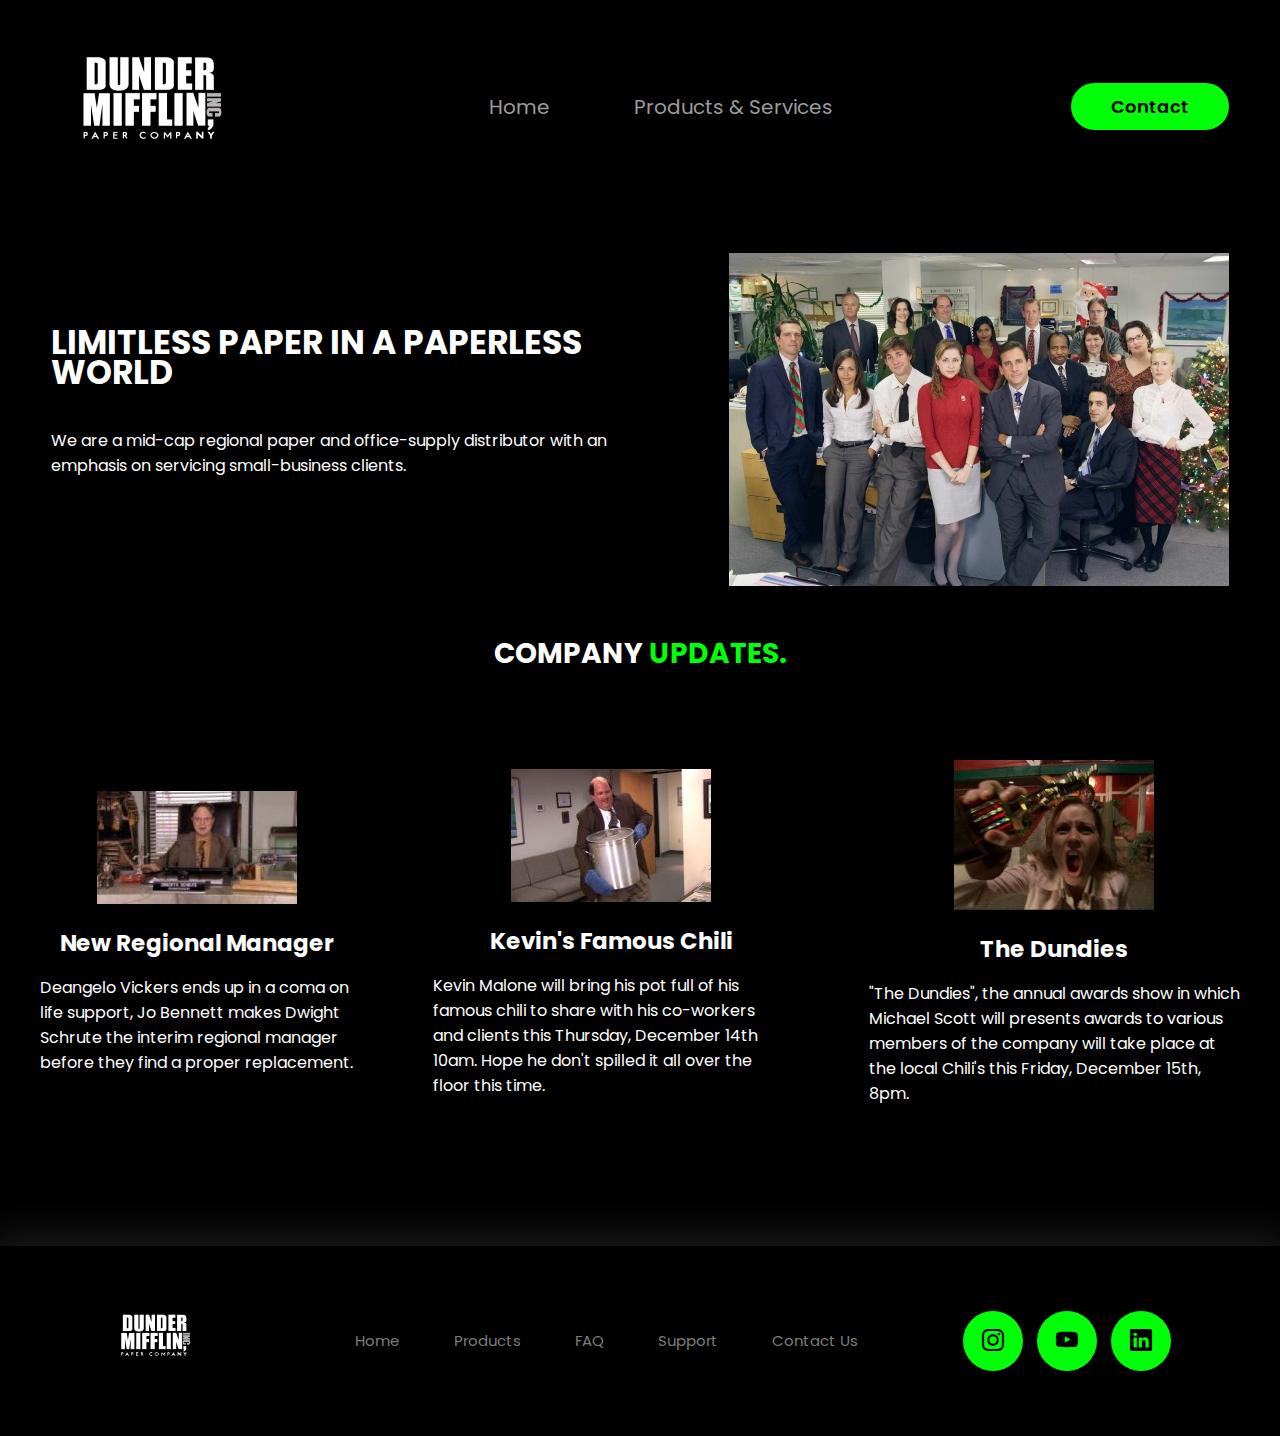
<file: index.html>
<!--------f-----------

    Project 4
    Name: JiaHui Wu
    Date: 2023-12-9
    Description: HTML of the page "index" for Project 4.
--------------------->

<!DOCTYPE html>
<html lang="en">
<head>
    <meta charset="UTF-8">
    <meta name="viewport" content="width=device-width, initial-scale=1.0">
    <link rel="preconnect" href="https://fonts.googleapis.com">
    <link rel="preconnect" href="https://fonts.gstatic.com" crossorigin>
    <link href="https://fonts.googleapis.com/css2?family=Pacifico&family=Poppins:ital,wght@0,100;0,200;0,300;0,400;0,500;0,600;0,700;0,800;0,900;1,100;1,200;1,300;1,400;1,500;1,600;1,700;1,800;1,900&display=swap" rel="stylesheet">
    <link rel="stylesheet" href="https://cdn.jsdelivr.net/npm/bootstrap-icons@1.11.2/font/bootstrap-icons.min.css">
    <link rel="stylesheet" href="style.css">
    <title>Dunder Mifflin Paper Company Home</title>
</head>
<body>
    <header>
        <div class="interface">
            <div class="logo">
                <a href="#">
                    <img src="images/logo.png" alt="Dunder Mifflin Logo">
                </a>               
            </div>

            <nav class="top-menu">
                <ul>
                    <li><a href="#">Home</a></li>
                    <li><a href="products.html">Products & Services</a></li>
                </ul>
            </nav>
            
            <div class="btn-contact">
                <form style="display: inline" action="contact.html" method="get">
                    <button>Contact</button>
                </form>               
            </div>
        </div>
    </header> 

    <main>
        <section class="top">
            <div class="interface">
                <div class="flex">
                    <div class="txt-top">
                        <h1>LIMITLESS PAPER IN A PAPERLESS WORLD</h1>
                        <p>We are a mid-cap regional paper and office-supply distributor 
                            with an emphasis on servicing small-business clients.</p> 
                    </div>

                    <div class="img-top">
                        <img src="images/company.jpg" alt="Picture of the company">
                    </div>
                </div>
            </div>
        </section>    

        <section class="updates">
            <div class="interface">
                <h2 class="title">COMPANY <span>UPDATES.</span></h2>
                <div class="flex">
                    <div class="updates-box">
                        <a href="#">
                            <img src="images/dwight-update.jpg" alt="Image of Dwight">
                        </a>
                        <h3>New Regional Manager</h3>
                        <p> Deangelo Vickers ends up in a coma on life support, 
                            Jo Bennett makes Dwight Schrute 
                            the interim regional manager before 
                            they find a proper replacement.</p>
                    </div>

                    <div class="updates-box">
                        <a href="#">
                            <img src="images/kevin-update.jpg" alt="Image of Kevin">
                        </a>
                        <h3>Kevin's Famous Chili</h3>
                        <p> Kevin Malone will bring his pot full of his famous chili
                            to share with his co-workers and clients this 
                            Thursday, December 14th 10am. Hope he don't spilled it all
                            over the floor this time.  
                            
                        </p>
                    </div>

                    <div class="updates-box">
                        <a href="#">
                            <img src="images/dundies-update.jpg" alt="Jim and Pam holding a Dundies">
                        </a>
                        <h3>The Dundies</h3>
                        <p>"The Dundies", the annual awards show in which Michael Scott 
                            will presents awards to various members of the company will
                            take place at the local Chili's this Friday, December 15th, 8pm.</p>
                    </div>
                </div>
            </div>
        </section>

    </main>
    
    <footer>
        <div class="interface">
            <div class="logo-footer">
                <img src="images/logo.png" alt="Dunder Mifflin Logo">
            </div>

            <nav class="bottom-menu">
                <ul>
                    <li><a href="#">Home</a></li>
                    <li><a href="products.html">Products</a></li>
                    <li><a href="#">FAQ</a></li>
                    <li><a href="#">Support</a></li>
                    <li><a href="contact.html">Contact Us</a></li>
                </ul>
            </nav>	

            <div class="btn-social">
                <button aria-label="Instagram logo"><i class="bi bi-instagram"></i></button>
                <button aria-label="Youtube logo"><i class="bi bi-youtube"></i></button>
                <button aria-label="LinkedIn logo"><i class="bi bi-linkedin"></i></button>
            </div>
        </div>
    </footer>
</body>
</html>
</file>
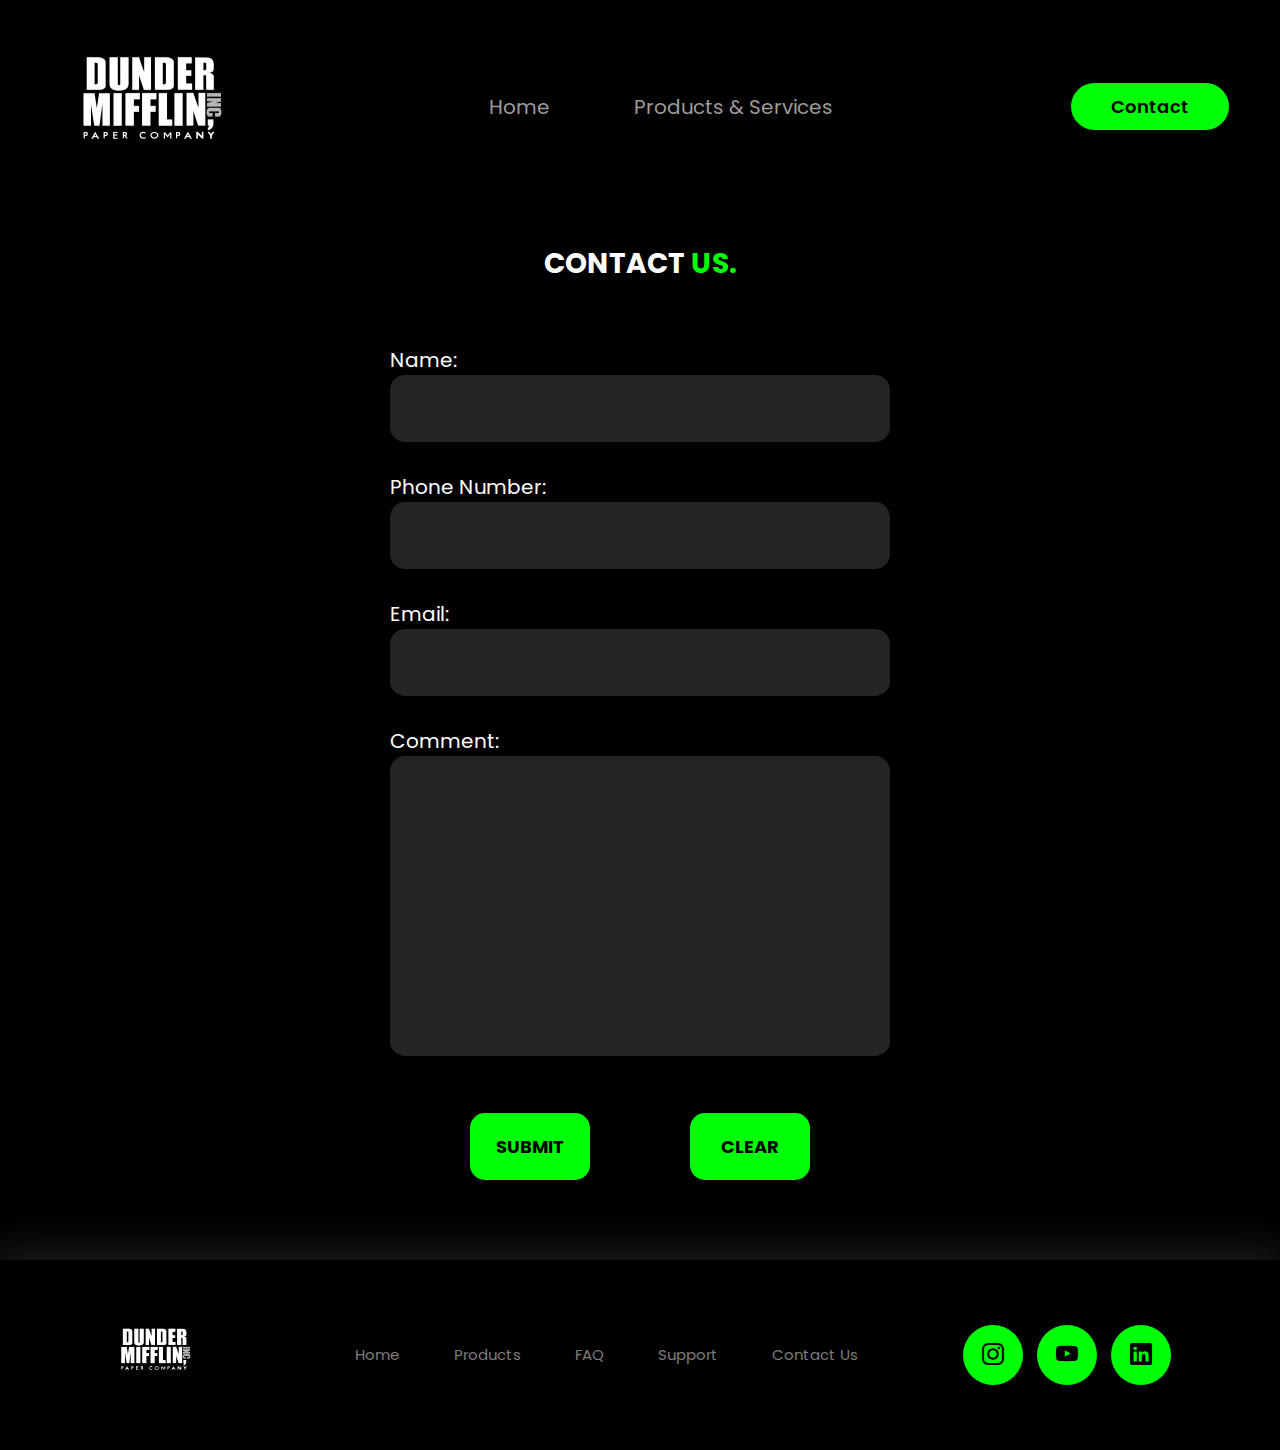
<file: contact.html>
<!--------f-----------

    Project 4
    Name: JiaHui Wu
    Date: 2023-12-9
    Description: HTML of the page "contact" for Project 4.
    
--------------------->

<!DOCTYPE html>
<html lang="en">
<head>
    <meta charset="UTF-8">
    <meta name="viewport" content="width=device-width, initial-scale=1.0">
    <link rel="preconnect" href="https://fonts.googleapis.com">
    <link rel="preconnect" href="https://fonts.gstatic.com" crossorigin>
    <link href="https://fonts.googleapis.com/css2?family=Pacifico&family=Poppins:ital,wght@0,100;0,200;0,300;0,400;0,500;0,600;0,700;0,800;0,900;1,100;1,200;1,300;1,400;1,500;1,600;1,700;1,800;1,900&display=swap" rel="stylesheet">
    <link rel="stylesheet" href="https://cdn.jsdelivr.net/npm/bootstrap-icons@1.11.2/font/bootstrap-icons.min.css">
    <link rel="stylesheet" href="style.css">
    <script src="formValidate.js"></script>
    <title>Dunder Mifflin Paper Company Contact</title>
</head>
<body>
    <header>
        <div class="interface">
            <div class="logo">
                <a href="index.html">
                    <img src="images/logo.png" alt="Dunder Mifflin Logo">
                </a>               
            </div>

            <nav class="top-menu">
                <ul>
                    <li><a href="index.html">Home</a></li>
                    <li><a href="products.html">Products & Services</a></li>
                </ul>
            </nav>
            
            <div class="btn-contact">
                <form style="display: inline" action="#" method="get">
                    <button>Contact</button>
                </form>               
            </div>
        </div>
    </header> 

    <main>
        <section class="contact">
            <div class="interface">
                <h2 class="title">CONTACT <span>US.</span></h2>
                <form id="contactForm" action="index.html">
                    <div class="label-input">
                        <label for="name">Name:</label>
                        <input type="text" name="name" id="name">
                        <p class="contactError error" id="name_error">* Required field</p>
                    </div>

                    <div class="label-input">
                        <label for="phone">Phone Number:</label>
                        <input type="number" name="phone" id="phone">
                        <p class="contactError error" id="phone_error">* Required field</p>
                        <p class="contactError error" id="phoneformat_error">* Invalid phone number</p>
                    </div>

                    <div class="label-input">
                        <label for="email">Email:</label>         
                        <input type="text" name="email" id="email">
                        <p class="contactError error" id="email_error">* Required field</p>
                        <p class="contactError error" id="emailformat_error">* Invalid email address</p>
                    </div>

                    <div class="label-input">
                        <label for="comment">Comment:</label>
                        <textarea name="comment" id="comment"></textarea>
                        <p class="contactError error" id="comment_error">* Required field</p>
                    </div>

                    <div class="btn">
                        <div class="submit"><input type="submit" id="submit" value="SUBMIT"></div>
                        <div class="clear"><input type="reset" id="clear" value="CLEAR"></div>
                    </div>
                </form>
            </div>
        </section>
    </main>

    <footer>
        <div class="interface">
            <div class="logo-footer">
                <img src="images/logo.png" alt="Dunder Mifflin Logo">
            </div>

            <nav class="bottom-menu">
                <ul>
                    <li><a href="index.html">Home</a></li>
                    <li><a href="products.html">Products</a></li>
                    <li><a href="#">FAQ</a></li>
                    <li><a href="#">Support</a></li>
                    <li><a href="#">Contact Us</a></li>
                </ul>
            </nav>	

            <div class="btn-social">
                <button aria-label="Instagram logo"><i class="bi bi-instagram"></i></button>
                <button aria-label="Youtube logo"><i class="bi bi-youtube"></i></button>
                <button aria-label="LinkedIn logo"><i class="bi bi-linkedin"></i></button>
            </div>
        </div>
    </footer>
</body>
</html>
</file>
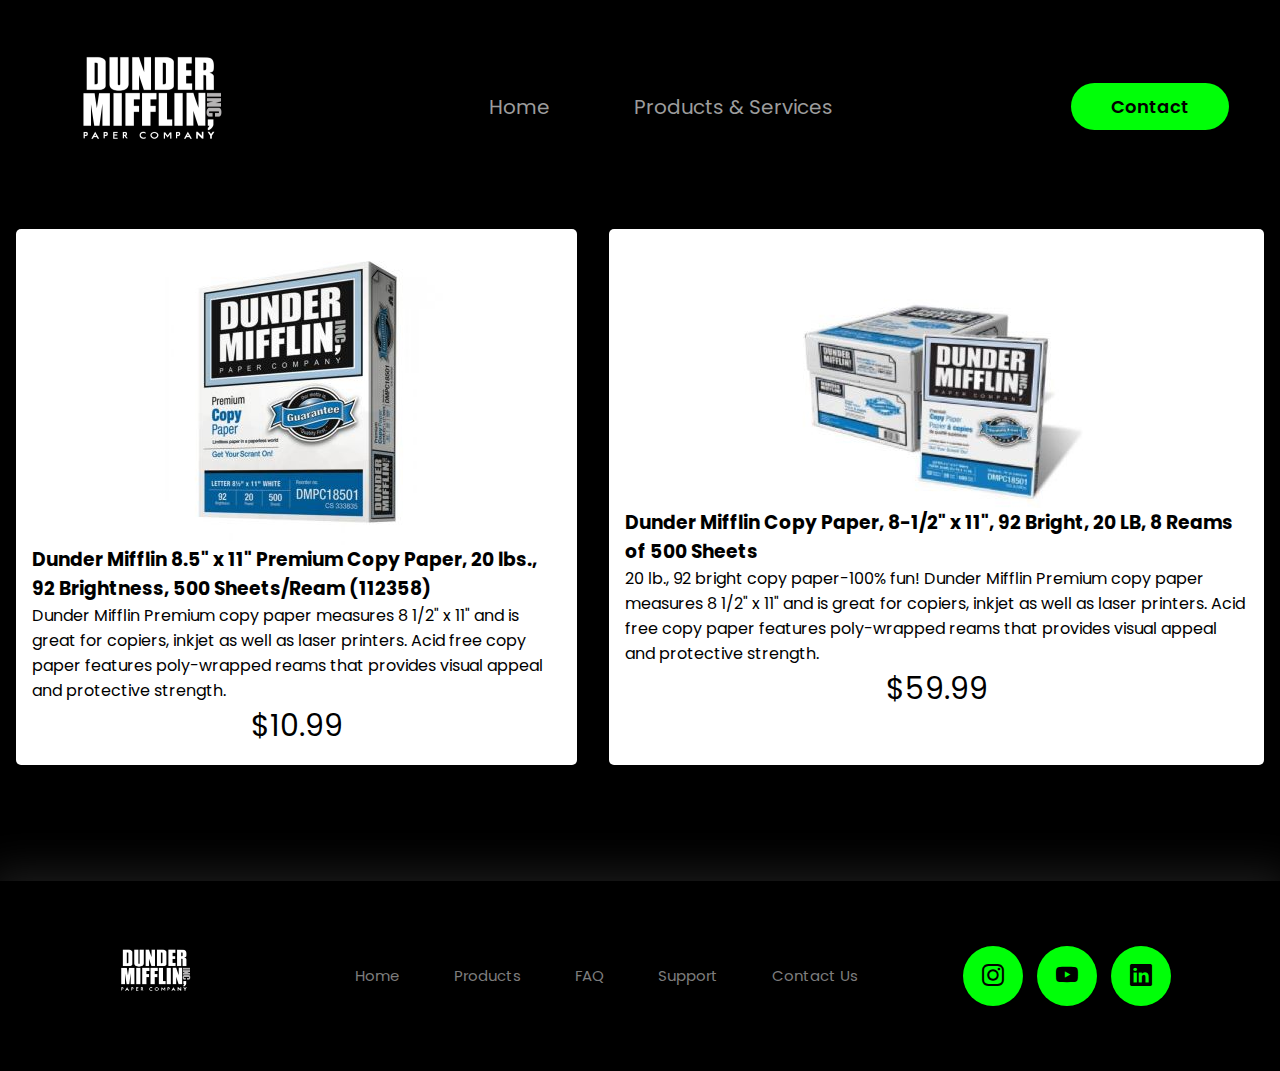
<file: products.html>
<!--------f-----------

    Project 4
    Name: JiaHui Wu
    Date: 2023-12-9
    Description: HTML of the page "products" for Project 4.

--------------------->

<!DOCTYPE html>
<html lang="en">
<head>
    <meta charset="UTF-8">
    <meta name="viewport" content="width=device-width, initial-scale=1.0">
    <link rel="preconnect" href="https://fonts.googleapis.com">
    <link rel="preconnect" href="https://fonts.gstatic.com" crossorigin>
    <link href="https://fonts.googleapis.com/css2?family=Pacifico&family=Poppins:ital,wght@0,100;0,200;0,300;0,400;0,500;0,600;0,700;0,800;0,900;1,100;1,200;1,300;1,400;1,500;1,600;1,700;1,800;1,900&display=swap" rel="stylesheet">
    <link rel="stylesheet" href="https://cdn.jsdelivr.net/npm/bootstrap-icons@1.11.2/font/bootstrap-icons.min.css">
    <link rel="stylesheet" href="style.css">
    <title>Dunder Mifflin Paper Company Products</title>
</head>
<body>
    <header>
        <div class="interface">
            <div class="logo">
                <a href="index.html">
                    <img src="images/logo.png" alt="Dunder Mifflin Logo">
                </a>               
            </div>

            <nav class="top-menu">
                <ul>
                    <li><a href="index.html">Home</a></li>
                    <li><a href="#">Products & Services</a></li>
                </ul>
            </nav>
            
            <div class="btn-contact">
                <form style="display: inline" action="contact.html" method="get">
                    <button>Contact</button>
                </form>               
            </div>
        </div>
    </header> 

    <main>
        <section class="product">
            <div class="product-container">
                <div class="product">
                    <img src="images/product1.jpg" alt="Paper 1">
                    <h3>Dunder Mifflin 8.5" x 11" Premium Copy Paper, 20 lbs., 92 Brightness, 500 Sheets/Ream (112358)</h3>
                    <p>Dunder Mifflin Premium copy paper measures 8 1/2" x 11" and is great for copiers, inkjet as well as 
                         laser printers. Acid free copy paper features poly-wrapped reams that provides visual appeal 
                        and protective strength.</p>
                    <span>$10.99</span>
                </div>

                <div class="product">
                    <img src="images/product2.jpg" alt="Paper 1">
                    <h3>Dunder Mifflin Copy Paper, 8-1/2" x 11", 92 Bright, 20 LB, 8 Reams of 500 Sheets</h3>
                    <p>20 lb., 92 bright copy paper-100% fun! Dunder Mifflin Premium copy paper measures 8 1/2" x 11" 
                        and is great for copiers, inkjet as well as laser printers. Acid free copy paper features poly-wrapped 
                        reams that provides visual appeal and protective strength.</p>
                    <span>$59.99</span>
                </div>
            </div>
        </section>
    </main>

    <footer>
        <div class="interface">
            <div class="logo-footer">
                <img src="images/logo.png" alt="Dunder Mifflin Logo">
            </div>

            <nav class="bottom-menu">
                <ul>
                    <li><a href="index.html">Home</a></li>
                    <li><a href="#">Products</a></li>
                    <li><a href="#">FAQ</a></li>
                    <li><a href="#">Support</a></li>
                    <li><a href="contact.html">Contact Us</a></li>
                </ul>
            </nav>	

            <div class="btn-social">
                <button aria-label="Instagram logo"><i class="bi bi-instagram"></i></button>
                <button aria-label="Youtube logo"><i class="bi bi-youtube"></i></button>
                <button aria-label="LinkedIn logo"><i class="bi bi-linkedin"></i></button>
            </div>
        </div>
    </footer>
</body>
</html>
</file>
<file: style.css>
/********f************
    
    Project 4 Stylesheet
    Name: JiaHui Wu
    Date: 2023-12-9
    Description: Styles for Project 4

********************/

* {
    margin: 0;
    padding: 0;
    box-sizing: border-box;
    font-family: 'Pacifico', cursive;
    font-family: 'Poppins', sans-serif;
}

body {
    background-color: #000;
    height: 100vh;
}

.interface {
    max-width: 1280px;
    margin: 0 auto;
}

.flex {
    display: flex;
}

h2.title {
    color: #fff;
    font-size: 28px;
    text-align: center;
}

h2.title span{
    color: #00ff08; 
}

/* HEADER STYLE */
header {
    padding: 40px 4%;
}

header .interface {
    display: flex;
    align-items: center;
    justify-content: space-between;
}

header a {
    color: #9C9C9C;
    text-decoration: none;
    display: inline-block;
    font-size: 20px;
    transition: .2s;
}

header a:hover, button:hover {
    color: red;
    transform: scale(1.05);
}

header .top-menu nav ul {
    list-style: none;
}

header .top-menu ul a:focus {
    color: #f00;
}

header .top-menu ul li {
    display: inline-block;
    padding: 0 40px;
}

header .btn-contact button {
    padding: 10px 40px;
    font-size: 18px;
    font-weight: 600;
    background-color: #00ff08;
    border: 0;
    border-radius: 30px;
    cursor: pointer;
}

header .btn-contact button:hover {
    box-shadow: 0px 0px 8px #04c00a;
}

/* TOP STYLE */
.top {
    padding: 40px 4%;
}

.top .flex{
    align-items: center;
    justify-content: center;
    gap: 90px;
}

.top .txt-top h1 {
    color: #fff;
    font-size: 33px;
    line-height: 30px;
}

.top .txt-top p {
    color: #fff;
    margin: 40px 0;
}

/* COMPANY UPDATES STYLE */
section {
    padding-bottom: 100px;
}

section .updates {
    padding: 40px 4%;
}

section .updates .flex {
    gap: 60px;
}

.updates .updates-box {
    display: flex;
    flex-direction: column;
    justify-content: center;
    align-items: center;
    color: #fff;
    padding: 40px;
    border-radius: 20px;
    margin-top: 45px;
}

.updates .updates-box:hover {
    transform: scale(1.05);
    box-shadow: 0 0 20px #ffffff67;
}

.updates .updates-box h3 {
    font-size: 23px;
    margin: 15px 0;
}

/* FOOTER STYLE */
footer {
    padding: 60px 4%;
    box-shadow: 0 0 40px 10px #ffffff1d;
}

footer .interface{
    display: flex;
    justify-content: center;
    align-items: center;
    gap: 100px;
}

footer a {
    color: #7d7d7d;
    text-decoration: none;
    display: inline-block;
    font-size: 15px;
    transition: .2s;
}

footer .logo-footer img {
    width: 100px;
}

footer a:hover {
    color: #fff;
    transform: scale(1.05);
}

footer .bottom-menu nav ul {
    list-style: none;
}

footer .bottom-menu ul a:focus {
    color: #f00;
}

footer .bottom-menu ul li {
    display: inline-block;
    font-size: 11px;
    padding: 0 0px;
    padding-left: 50px;
}

footer .btn-social button{
    width: 60px;
    height: 60px;
    border-radius: 50%;
    border: none;
    background-color: #00ff08;
    font-size: 22px;
    cursor: pointer;
    margin: 0 5px;
    transition: .2s;
}

/* PRODUCTS STYLE */
section .product-container {
    display: flex;
    flex-direction: row;
}

section .product {
    display: flex;
    flex-direction: column;
    justify-content: center;
    align-items: center;
    margin: 1em;
    background-color: #fff;
    padding: 1em;
    border-radius: 5px;
    box-shadow: 0 2px 4px rgba(0, 0, 0, 0.1);
    
}

.product span {
    font-size: 30px;
}

/* CONTACT STYLE */
section.contact {
    padding: 30px 4%;
}

section.contact select {
	color: red;
}

section .label-input {
    padding-top: 20px;
}

section .label-input label {
    color: #fff;
    font-size: 20px;
}

form {
    max-width: 500px;
    margin: 0 auto;
    margin-top: 40px;
    display: flex;
    justify-content: center;
    flex-direction: column;
    gap: 10px;
}

form input, form textarea {
    width: 100%;
    background-color: #242424;
    border: 0;
    outline: 0;
    padding: 20px 15px;
    border-radius: 15px;
    color: #fff;
    font-size: 18px;
}

form textarea {
    resize: none;
    height: 300px;
}

form .btn {
    display: flex;
    justify-content: center;
    padding-bottom: 50px;
    gap: 100px;
}

form .submit, .clear {
    text-align: center;
    margin-top: 40px;
}

form .submit input, .clear input {
    width: 120px;
    background-color: #00ff08;
    color: #000;
    font-weight: 700;
    cursor: pointer;
}

form .submit input:hover, .clear input:hover {
    box-shadow: 0px 0px 8px #00ff08;
    transform: scale(1.05);
}

/* ERROR STYLES */
.error {
    color: red;
}

/* MEDIA QUERY */
@media screen and (max-width: 1020px) {
    .flex {
        flex-direction: column;
    }

    /* HEADER */
    header .interface{
        flex-direction: column;
        gap: 50px;
    }
    
    header.top-menu ul li{
        flex-direction: column;
        justify-content: center;
        align-items: center;
    }

    /* TOP */
    .top {
        padding: 20px 8%;
    }

    .top h1 {
        font-size: 30px;
    }

    .top .img-top {
        margin-top: -100px;
    }

    /* FOOTER */
    footer .interface {
        gap: 10px;
    }

    footer .bottom-menu ul li {
        flex-direction: column;
        padding-bottom: 20px;
    }

    /* PRODUCTS */
    section .product-container {
        flex-direction: column;
    }

}
</file>
